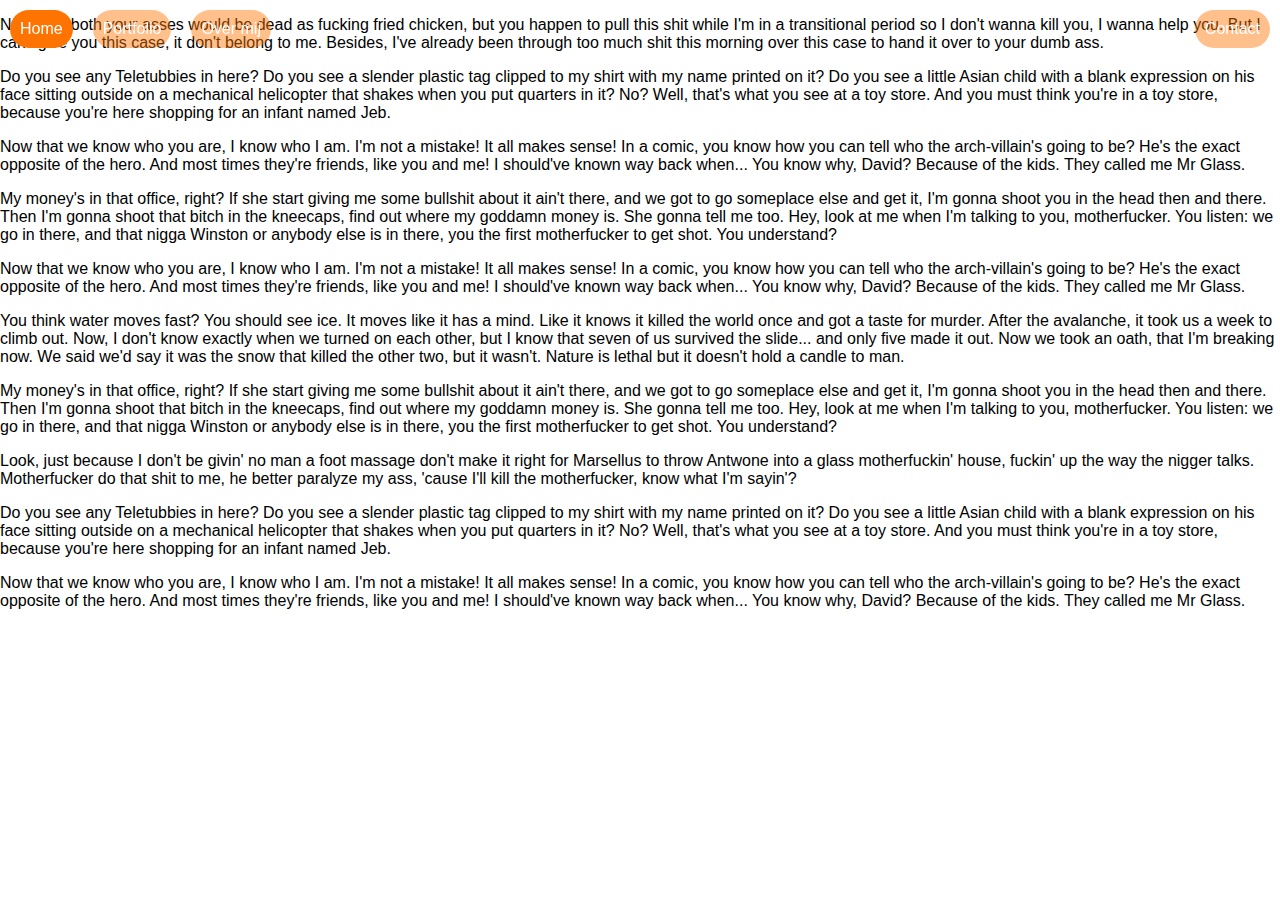
<file: index.html>
<!DOCTYPE html>
<html lang="nl">
<head>
   <meta http-equiv="Content-Type" content="text/html;charset=UTF-8">
   <link rel="stylesheet" href="css/style.css">
</head>
<body>
    <div id= "menu">
        <ul>
            <li><a class="active" href="index.html">Home</a></li>
            <li><a href="portfolio.html">Portfolio</a></li>
            <li><a href="about.html">Over mij</a></li>
            <li id="contact"><a href="contact.html">Contact</a></li>
        </ul>
    </div>
    <div class="text">
        <!-- start slipsum code -->

<p>Normally, both your asses would be dead as fucking fried chicken, but you happen to pull this shit while I'm in a transitional period so I don't wanna kill you, I wanna help you. But I can't give you this case, it don't belong to me. Besides, I've already been through too much shit this morning over this case to hand it over to your dumb ass. </p>

<p>Do you see any Teletubbies in here? Do you see a slender plastic tag clipped to my shirt with my name printed on it? Do you see a little Asian child with a blank expression on his face sitting outside on a mechanical helicopter that shakes when you put quarters in it? No? Well, that's what you see at a toy store. And you must think you're in a toy store, because you're here shopping for an infant named Jeb. </p>

<p>Now that we know who you are, I know who I am. I'm not a mistake! It all makes sense! In a comic, you know how you can tell who the arch-villain's going to be? He's the exact opposite of the hero. And most times they're friends, like you and me! I should've known way back when... You know why, David? Because of the kids. They called me Mr Glass. </p>

<p>My money's in that office, right? If she start giving me some bullshit about it ain't there, and we got to go someplace else and get it, I'm gonna shoot you in the head then and there. Then I'm gonna shoot that bitch in the kneecaps, find out where my goddamn money is. She gonna tell me too. Hey, look at me when I'm talking to you, motherfucker. You listen: we go in there, and that nigga Winston or anybody else is in there, you the first motherfucker to get shot. You understand? </p>

<p>Now that we know who you are, I know who I am. I'm not a mistake! It all makes sense! In a comic, you know how you can tell who the arch-villain's going to be? He's the exact opposite of the hero. And most times they're friends, like you and me! I should've known way back when... You know why, David? Because of the kids. They called me Mr Glass. </p>

<p>You think water moves fast? You should see ice. It moves like it has a mind. Like it knows it killed the world once and got a taste for murder. After the avalanche, it took us a week to climb out. Now, I don't know exactly when we turned on each other, but I know that seven of us survived the slide... and only five made it out. Now we took an oath, that I'm breaking now. We said we'd say it was the snow that killed the other two, but it wasn't. Nature is lethal but it doesn't hold a candle to man. </p>

<p>My money's in that office, right? If she start giving me some bullshit about it ain't there, and we got to go someplace else and get it, I'm gonna shoot you in the head then and there. Then I'm gonna shoot that bitch in the kneecaps, find out where my goddamn money is. She gonna tell me too. Hey, look at me when I'm talking to you, motherfucker. You listen: we go in there, and that nigga Winston or anybody else is in there, you the first motherfucker to get shot. You understand? </p>

<p>Look, just because I don't be givin' no man a foot massage don't make it right for Marsellus to throw Antwone into a glass motherfuckin' house, fuckin' up the way the nigger talks. Motherfucker do that shit to me, he better paralyze my ass, 'cause I'll kill the motherfucker, know what I'm sayin'? </p>

<p>Do you see any Teletubbies in here? Do you see a slender plastic tag clipped to my shirt with my name printed on it? Do you see a little Asian child with a blank expression on his face sitting outside on a mechanical helicopter that shakes when you put quarters in it? No? Well, that's what you see at a toy store. And you must think you're in a toy store, because you're here shopping for an infant named Jeb. </p>

<p>Now that we know who you are, I know who I am. I'm not a mistake! It all makes sense! In a comic, you know how you can tell who the arch-villain's going to be? He's the exact opposite of the hero. And most times they're friends, like you and me! I should've known way back when... You know why, David? Because of the kids. They called me Mr Glass. </p>

<!-- end slipsum code -->
    </div>
</body>
</file>
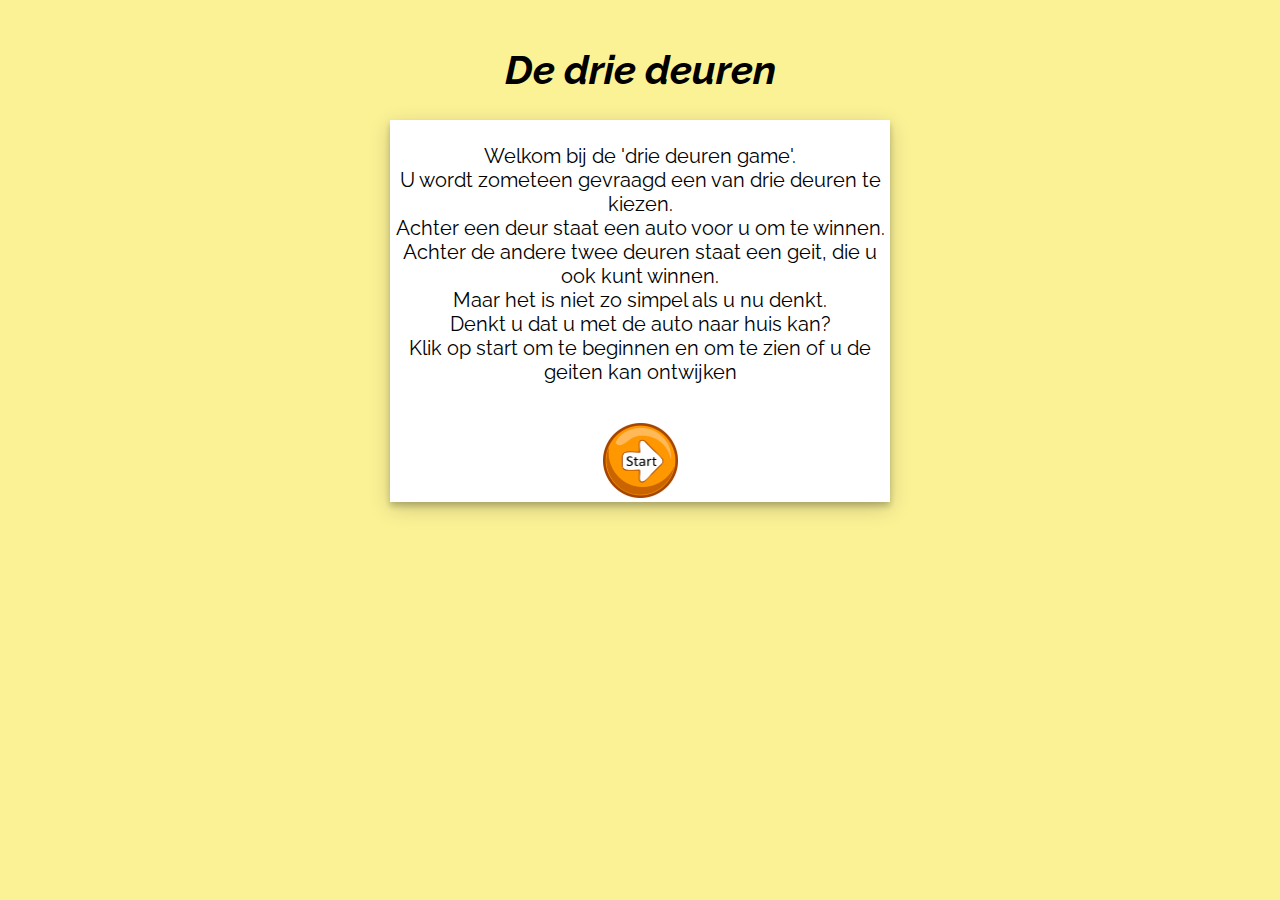
<file: projects/3-door-paradox/index.html>
<!DOCTYPE html>
<html lang="nl">
<head>
        <meta http-equiv="Content-Type" content="text/html;charset=UTF-8">
        <link rel="stylesheet" href="css/style.css">
        <link href="https://fonts.googleapis.com/css?family=Raleway&display=swap" rel="stylesheet">
        <title> Intro </title>
</head>
    <body class="body-for-index">
        <br>
        <h1>De drie deuren</h1>
        <div class="div-for-index">
            <p>
                <br>
               Welkom bij de 'drie deuren game'. <br>
               U wordt zometeen gevraagd een van drie deuren te kiezen. <br>
               Achter een deur staat een auto voor u om te winnen. <br>
               Achter de andere twee deuren staat een geit, die u ook kunt winnen. <br>
               Maar het is niet zo simpel als u nu denkt. <br>
               Denkt u dat u met de auto naar huis kan? <br>
               Klik op start om te beginnen en om te zien of u de geiten kan ontwijken <!-- Hier uitleg over hoe de game werkt alvorens op start te drukken -->
            </p>
            <br>
            <a href="game.html"><input class="start" type="image" src="img/arrow.png"></a>
        </div>
        <script src="js/alerts.js"></script>
        <script src="js/javascript.js"></script>
    </body>
</html>
</file>
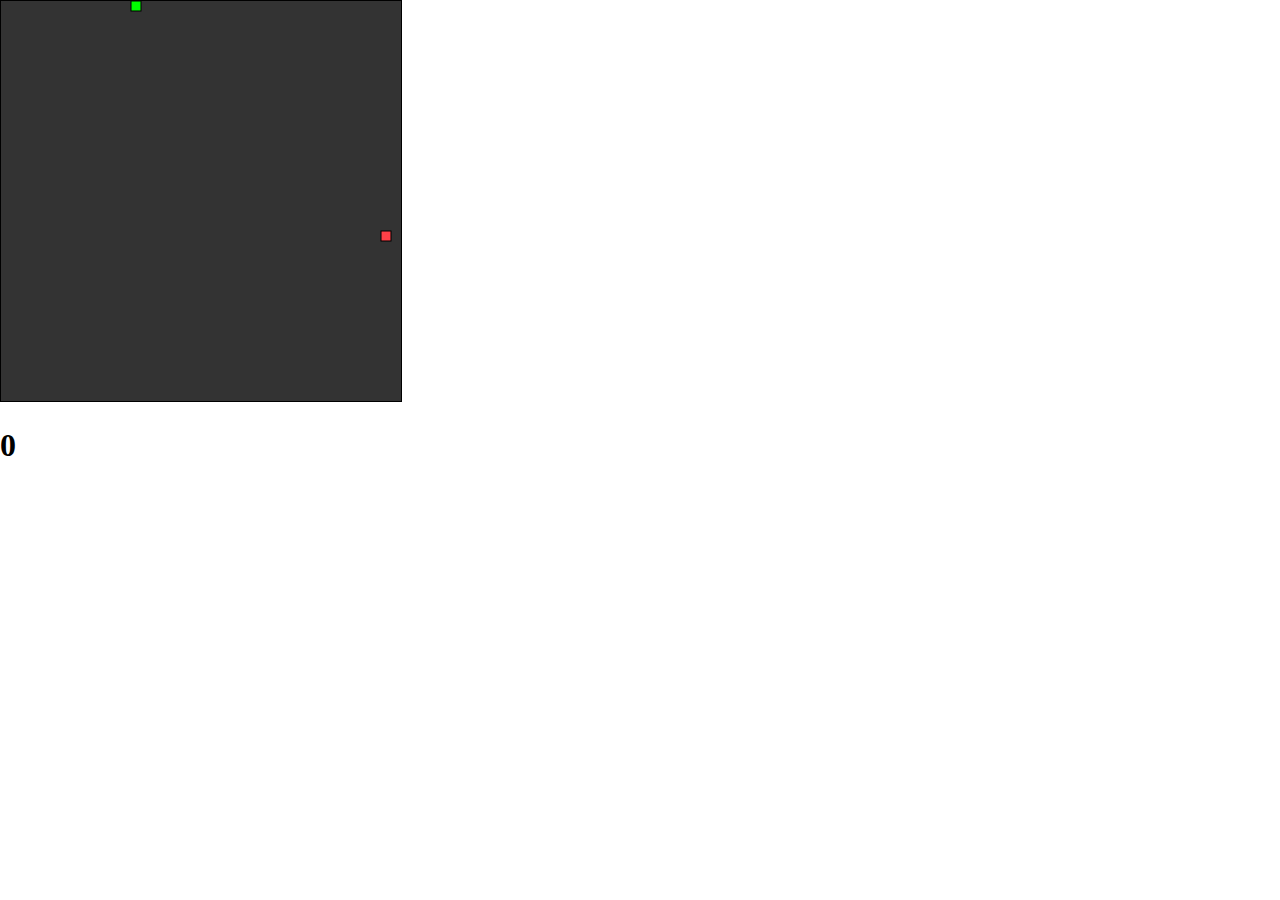
<file: projects/snake-game/index.html>
<!DOCTYPE html>
<html lang="nl">
<head>
   <meta http-equiv="Content-Type" content="text/html;charset=UTF-8">
   <title>Snake</title>
   <link rel="stylesheet" href="css/style.css">
</head>
<body>
    <div class="fullscreen" id="fullscreen">
        <canvas id="canvas2d"></canvas>
    </div>
    <h1 class="score"></h1>
    <script src="js/fruit.js"></script>
    <script src="js/snake_easy.js"></script>
    <script src="js/canvas.js"></script>
 </body>
</html>
</file>
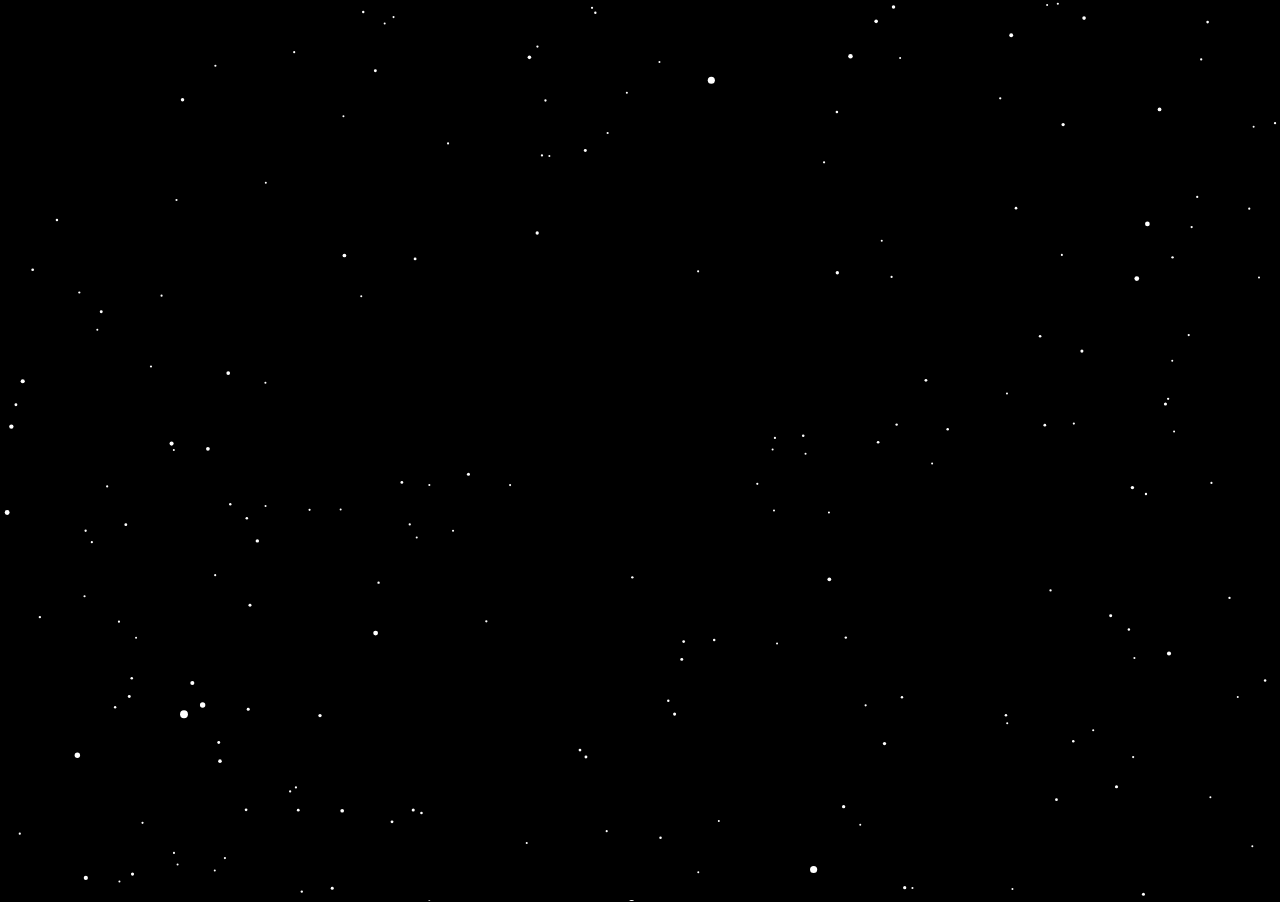
<file: projects/Starfield-generator/index.html>
<!DOCTYPE html>
<html lang="nl">
<head>
   <meta http-equiv="Content-Type" content="text/html;charset=UTF-8">
   <title>Starfield</title>
   <link rel="stylesheet" href="css/style.css">
</head>
<body onresize="windowResize()">
    <div class="fullscreen" id="fullscreen">
        <canvas id="canvas2d"></canvas>
    </div>
  <script src="js/starfield.js"></script>
 </body>
</html>
</file>
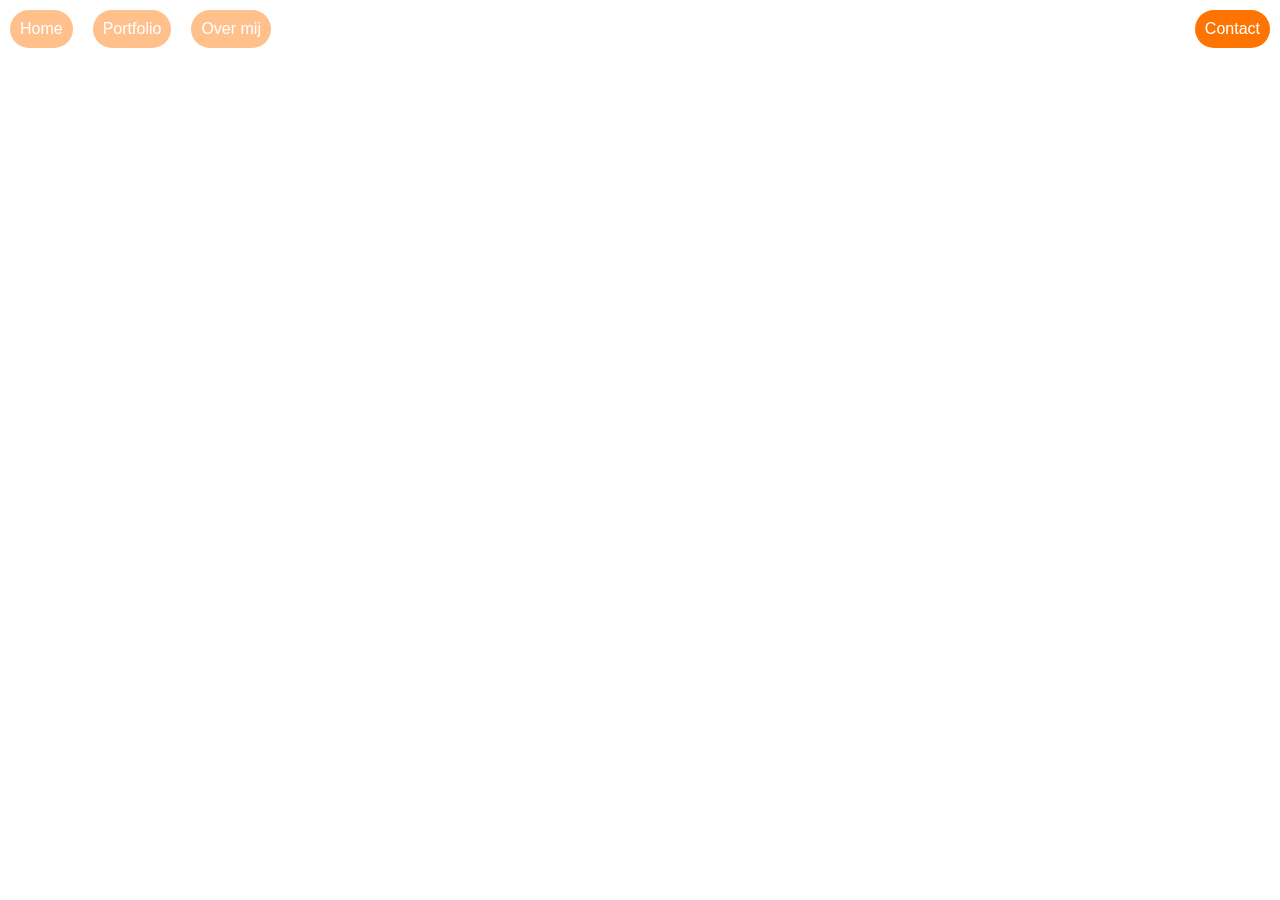
<file: contact.html>
<!DOCTYPE html>
<html lang="nl">
<head>
   <meta http-equiv="Content-Type" content="text/html;charset=UTF-8">
   <link rel="stylesheet" href="css/style.css">
</head>
<body>
    <div>
        <ul>
            <li><a href="index.html">Home</a></li>
            <li><a href="portfolio.html">Portfolio</a></li>
            <li><a href="about.html">Over mij</a></li>
            <li id="contact"><a class="active" href="contact.html">Contact</a></li>
        </ul>
    </div>
</body>
</file>
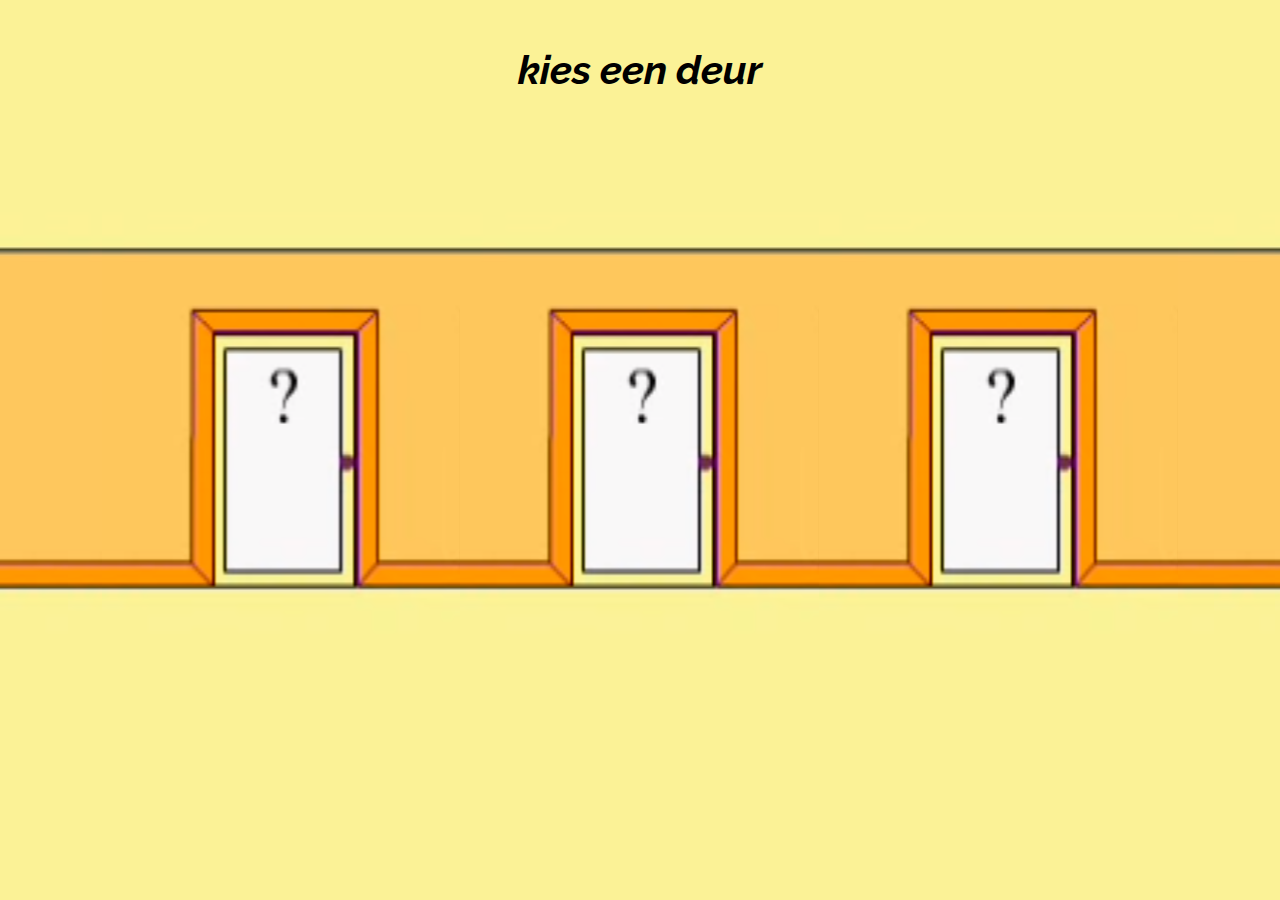
<file: projects/3-door-paradox/game.html>
<!DOCTYPE html>
<html lang="nl">
<head>
        <meta http-equiv="Content-Type" content="text/html;charset=UTF-8">
        <link rel="stylesheet" href="css/style.css">
        <link href="https://fonts.googleapis.com/css?family=Raleway&display=swap" rel="stylesheet">
        <title>Uw presentator</title>
</head>
    <body class="body-for-game">
        <br>
        <h1 class="title-for-game"> </h1>
        <div id="doorContainer">
            <div id="doors">
                <input class="door" id="1" type="image" src="img/door.png" onclick="pickDoor(0)" alt="door1">
                <input class="door" id="2" type="image" src="img/door.png" onclick="pickDoor(1)" alt="door2">
                <input class="door" id="3" type="image" src="img/door.png" onclick="pickDoor(2)" alt="door3">
            </div>
        </div>


            <script src="js/alerts.js"></script>
            <script src="js/javascript.js"></script>
    </body>
</html>
</file>
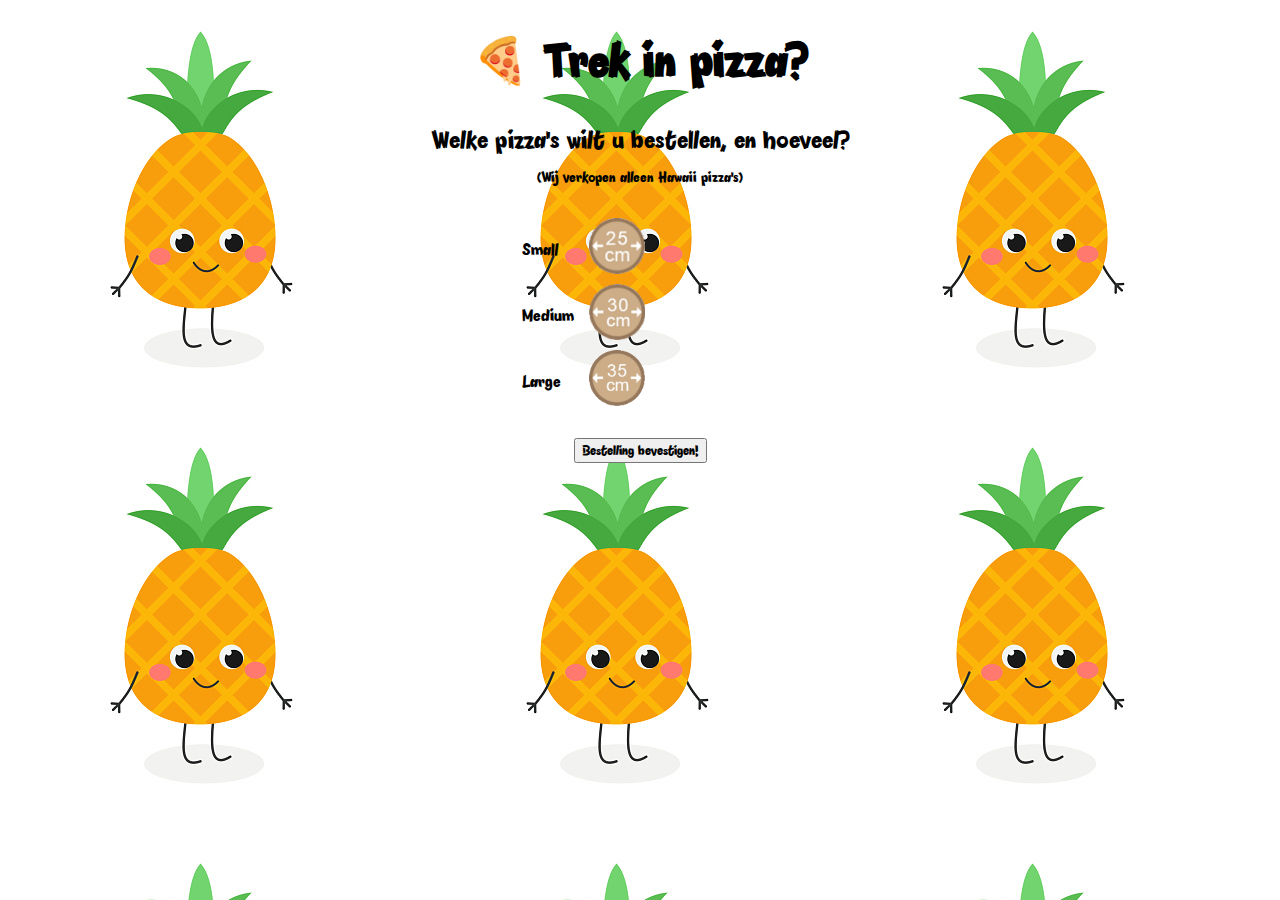
<file: projects/pizza calculator/pizzacalculator.html>
<!DOCTYPE html>
<html lang="nl">
<head>
   <meta http-equiv="Content-Type" content="text/html;charset=UTF-8">
   <title> 🍕 Pizza bestellen</title>
   <link rel="icon" href="pizza icon.png">
   <style>
         @font-face {font-family:Pineapple; src: url("PineappleDemo.ttf");}
   </style>
</head>
   <center>
      <body style="font-family: 'Pineapple';" background="ananas cartoon.jpg">
      <h1 style="font-size:45px;"> 🍕 Trek in pizza?</h1>
      <p style="font-size:24px;">Welke pizza's wilt u bestellen, en hoeveel?<br>
            <small style="font-size:14px;">(Wij verkopen alleen Hawaii pizza's)</small></p>
   
      <div id="sizepicker">
         <table>
            <tr>
               <td style="width:23%;">Small</td>
               <td style="width:30%;">
                  <input type="image" src="Pizza Small.png" alt="Small" width="56" height="56" onclick="pickSize('Small'); choiceSmall()" />
               </td>
               <td style="width:30%;"><p id="smallOutput"></p></td>
            </tr>
            <tr>
               <td style="width:23%;">Medium</td>
               <td style="width:30%;">
                  <input type="image" src="Pizza Medium.png" alt="Medium" width="56" height="56" onclick="pickSize('Medium'); choiceMedium()" />
               </td>
               <td style="width:30%;"><p id="mediumOutput"></p></td>
            </tr>
            <tr>
               <td style="width:23%;">Large</td>
               <td style="width:30%;">
                  <input type="image" src="Pizza Large.png" alt="Large" width="56" height="56" onclick="pickSize('Large'); choiceLarge()" />
               </td>
               <td style="width:30%;"><p id="largeOutput"></p></td>
            </tr>
         </table>
         <br>
         <button type="button" onclick="submit1()" style="font-family:Pineapple;"> Bestelling bevestigen! </button>
         <br><br>
         <p id="bon"></p>
      </div>
      <script src="pizzacalculator.js"></script>
      </body>
   </center>
</html>
</file>
<file: css/style.css>
#menu{
    width: 100%;
    display: block;
}

.content{
    margin: 5px auto;
    bottom: 0;
    background: rgba(218, 218, 218, 0.555);
    color: #f1f1f1;
    width: 800px;
    padding: 0px 30px 0px 30px;
    overflow-y: scroll;
    overflow: -moz-scrollbars-none;
    -ms-overflow-style: none;
    height: 84vh;
    /* text-align: left; */
    border-style: solid;
    border-width: 15px;
    border-color: rgba(0, 0, 0, 0.100);
    border-radius: 5px;
}

.content::-webkit-scrollbar{
    display: none;
}

.fullscreen-bg{
    position: fixed;
    top: 0;
    right: 0;
    bottom: 0;
    left: 0;
    overflow: hidden;
    z-index: -100;
}

body{
    margin: 0;
    font-family: 'Roboto', sans-serif;
    overflow: hidden;
}

ul {
    list-style-type: none;
    margin: 0;
    padding: 0;
    overflow: hidden;
    position: fixed;
    top: 0;
    width: 100%;
    display: block;
  }
  
  li {
    float: left;
    border-radius: 10px;
  }
  
  li a {
    display: block;
    color: white;
    text-align: center;
    margin: 10px;
    padding: 10px 10px;
    text-decoration: none;
    border-radius: 20px;
  }
  
  li a:not(.active) {
    background-color: rgba(255, 115, 0, 0.452);
  }
  
  li a:hover:not(.active) {
    background-color: rgb(255, 147, 59);
  }

  .active:hover {
    background-color: orangered;
  }

  .active {
    background-color: rgb(255, 115, 0);
  }
  
  #contact{
      float: right;
  }

  .hoofd{
    margin-left: 35px;
    margin-top: 25px;
    margin-right: 15px;
    margin-bottom: 15px;
    background-color: white;
    box-shadow: 0 4px 8px 0 rgba(0, 0, 0, 0.2), 0 6px 20px 0 rgba(0, 0, 0, 0.19);
    opacity: 1;
    display: block;
    height: auto;
    transition: .5s ease;
    backface-visibility: hidden;
  }
  
  .middle {
    transition: .5s ease;
    opacity: 0;
    position: absolute;
    top: 50%;
    left: 50%;
    margin: auto;
    transform: translate(-50%, -50%);
    -ms-transform: translate(-50%, -50%);
  }
  
  .portretContainer:hover .hoofd {
    opacity: 0.3;
  }
  
  .portretContainer:hover .middle {
    opacity: 1;
  }
  
  .socials {
    color: white;
    font-size: 16px;
    margin-left: 15px;
  }

.portretContainer{
  float: right;
  position: relative;
}

.fa {
  padding: 20px;
  font-size: 30px;
  width: 15px;
  border-radius: 100%;
  text-align: center;
  text-decoration: none;
  margin: 5px 2px;
}

.fa:hover {
  opacity: 0.7;
}

.fa-linkedin {
  background: #007bb5;
  color: white;
  margin: auto;
}

.linkedIn{
  width: 20%;
}
#canvas2d { 
  border: 1px solid black;
  background: black;
  display: block;
  position: absolute;
  top: 0;
  left: 0;
  right: 0;
  bottom: 0;
  width: 100%;
  height: 100%;
  z-index: -1;
}

.grid-container{
  display: grid;
  grid-template-columns: repeat(3, 1fr);
  grid-template-rows: 100px auto;
  grid-template-areas: 
  "topinfo topinfo topinfo"
  "project1 project2 project3"
  "project4 project5 project6"
  "project7 project8 project9";
}

.gridTopInfo{
  padding-top: 10px;
  grid-area: topinfo;
}

.project1{
  grid-area: project1;
}
.project2{
  grid-area: project2;
}
.project3{
  grid-area: project3;
}
.project4{
  grid-area: project4;
}
.project5{
  grid-area: project5;
}
.project6{
  grid-area: project6;
}
.project7{
  grid-area: project7;
}
.project8{
  grid-area: project8;
}
.project9{
  grid-area: project9;
}

#projectTile{
  border: 1px solid black;
  margin-left:auto;
  margin-right:auto;
  margin-bottom: 10px;
}

#projectTile > p, #projectTile > a > img{
  width: 200px;
}

.loremPicsum{
  margin: 0 auto;

}

.project1 > p{
  margin: 5px 0;
}

#starfield2d{
  background: black;
  width: 200px;
  height: 200px;
}
</file>
<file: projects/3-door-paradox/css/style.css>
.body-for-index{
    background-color: rgb(251, 242, 150);
    text-align: center;
    margin: 0;
    padding: 0;
    -webkit-user-select: none;
    -moz-user-select: none;
    -ms-user-select: none;
    user-select: none;
    font-family: 'Raleway', sans-serif;
}

.body-for-game{
    background-color: rgb(251, 242, 150);
    text-align: center;
    margin: 0;
    padding: 0;
    -webkit-user-select: none;
    -moz-user-select: none;
    -ms-user-select: none;
    user-select: none;
    font-family: 'Raleway', sans-serif;


}

#doorContainer{
    width: 100%;
    background-image: url("../img/background.png");

}

#doors {
    display: flex;
    max-width: 1077px;
    margin: auto;
    -khtml-user-select: none;
    -o-user-select: none;
    -moz-user-select: none;
    -webkit-user-select: none;
    user-select: none;
    outline-width: 0;
}

*:focus{
    outline: none;
}

.start{
    width: 75px;
    height: 75px;
}

.door{
    width: 33.33%;
    float: left;
}

a{
    text-decoration: none;
    color: black;
}

button{
    padding: 7px 15px;

}

.class-for-index{
    width: 100%;
    margin: auto;
    text-align: center;
}

.div-for-index {
    background-color: white;
    width: 500px;
    margin: auto; 
    box-shadow: 0 4px 6px 0 rgba(0, 0, 0, 0.2), 0 6px 20px 0 rgba(0, 0, 0, 0.19);
}

p{
    font-size: 20px;
}

h1{
    font-size: 40px;
    font-weight: bolder;
    font-style: italic;
}
</file>
<file: projects/snake-game/css/style.css>
#canvas2d { 
    border: 1px solid black;
    background: rgb(51, 51, 51);
    margin: 0;
    z-index: -1;
}

body{
    margin: 0;
}
</file>
<file: projects/Starfield-generator/css/style.css>
#canvas2d { 
    border: 1px solid black;
    background: black;
    display: block;
    position: absolute;
    top: 0;
    left: 0;
    right: 0;
    bottom: 0;
    width: 100%;
    height: 100%;
    z-index: -1;
}

body{
    margin: 0;
    overflow: hidden;
}
</file>
